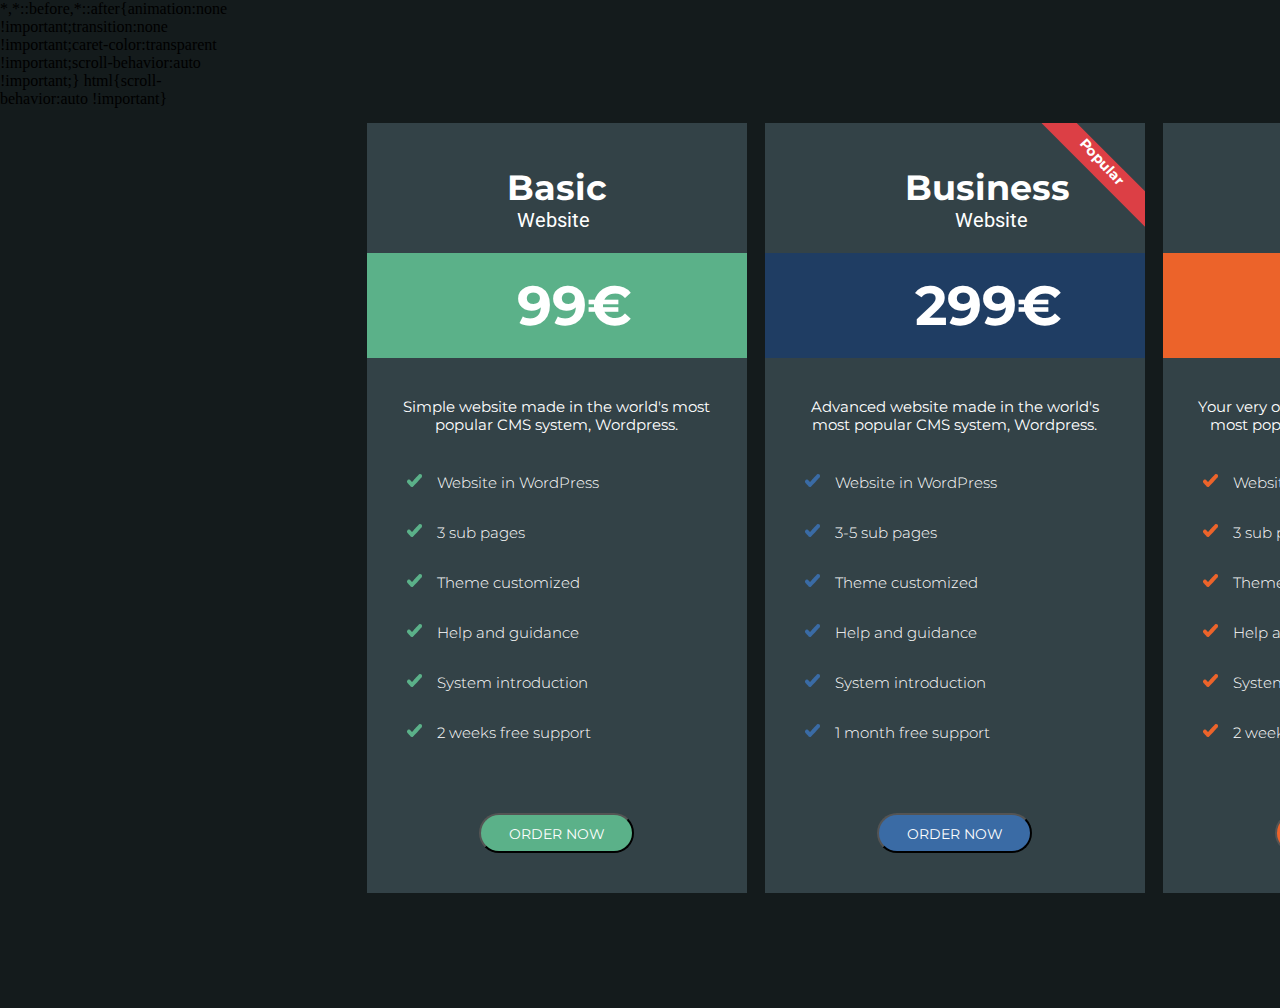
<file: index.html>
<DOCTYPE html>
    <html lang="en">

    <head>
        <meta charset="UTF-8">
        <link rel="stylesheet" href="https://cdnjs.com/libraries/normalizenormalize.css" integrity="sha256-l85OmPOjvil/SOvVt3HnSSjzF1TUMyT9eV0c2BzEGzU=" crossorigin="anonymous" />
        <link rel="stylesheet" href="my.css">
        <link rel="stylesheet" href="https://fonts.googleapis.com/css?family=Montserrat:100,100i,200,200i,300,300i,400,400i,500,500i,600,600i,700,700i,800,800i,900,900i&display=swap&subset=cyrillic,cyrillic-ext,latin-ext" rel="stylesheet">
        <link rel="preconnect" href="https://fonts.googleapis.com">
        <link rel="preconnect" href="https://fonts.gstatic.com" crossorigin>
        <link href="https://fonts.googleapis.com/css2?family=Space+Mono&display=swap" rel="stylesheet">
        <link rel=" preconnect " href="https://fonts.googleapis.com ">
        <link rel="preconnect " href="https://fonts.gstatic.com " crossorigin>
        <link href="https://fonts.googleapis.com/css2?family=Montserrat:wght@100&family=Roboto:wght@100&family=Space+Mono&display=swap " rel="stylesheet ">
        <link rel="preconnect" href="https://fonts.googleapis.com">
        <link rel="preconnect" href="https://fonts.gstatic.com" crossorigin>
        <link href="https://fonts.googleapis.com/css2?family=Roboto:ital,wght@1,100&display=swap" rel="stylesheet">
    </head>

    <body>
        <div class="main block1">
            <div class="tit01">
                <h1 class="t01">
                    Basic
                </h1>
                <p class="t001">Website
                </p>

            </div>
            <div class=" price1 "><span class="price01 ">99€</span></div>

            <div class="describe1 "><span class="dt02">Simple website made in the world's most popular CMS system, Wordpress.</span></div>

            <ol class="l01 ">

                <li class="lmem "><img class="pictures " src="./Shape.png "> Website in WordPress</li>

                <li class="lmem "><img class="pictures " src="./Shape.png "> 3 sub pages</li>

                <li class="lmem "><img class="pictures " src="./Shape.png "> Theme customized</li>

                <li class="lmem "><img class="pictures " src="./Shape.png "> Help and guidance</li>

                <li class="lmem "><img class="pictures " src="./Shape.png "> System introduction</li>

                <li class="lmem "><img class="pictures " src="./Shape.png "> 2 weeks free support</li>

            </ol>
            <button class="button1 "><span class="spanbutton1 "> ORDER NOW
            </button>
        </div>

        <div class=" main block2 ">

            <div class="recomended ">
                <span class="text ">Popular</span>
            </div>
            <div class="tit01 ">
                <h1 class="t01 "> Business
                </h1>
                <p class="t002 ">Website</p>
            </div>


            <div class="price2 "><span class="price02 ">299€</span></div>

            <div class="describe2 "><span class="dt02">Advanced website made in the world's most popular CMS system, Wordpress.</span></div>

            <ol class="l02 ">
                <li class="lmem "><img class="pictures " src="./Shape1.png ">Website in WordPress</li>

                <li class="lmem "><img class="pictures " src="./Shape1.png ">3-5 sub pages</li>

                <li class="lmem "><img class="pictures " src="./Shape1.png ">Theme customized</li>

                <li class="lmem "><img class="pictures " src="./Shape1.png ">Help and guidance</li>

                <li class="lmem "><img class="pictures " src="./Shape1.png ">System introduction</li>

                <li class="lmem "><img class="pictures " src="./Shape1.png ">1 month free support</li>

            </ol>
            <button class="button2 "><span class="spanbutton1 "> ORDER NOW</button>
        </div>
        <div class="main block3 ">
            <div class="tit01 ">
                <h1 class="t01 "> Webshop
                </h1>
                <p class="t003 ">
                    Website
                </p>
            </div>
            <div class="price3 "><span class="price03 ">599€</span></div>

            <div class="describe3 "><span class="dt02">Your very own webshop made the world's most popular CMS system, Wordpress.</span></div>

            <ol class="l03 ">
                <li class="lmem "><img class="pictures " src="./Shape2.png "> Website in WordPress</li>

                <li class="lmem "><img class="pictures " src="./Shape2.png "> 3 sub pages</li>

                <li class="lmem "><img class="pictures " src="./Shape2.png "> Theme customized</li>

                <li class="lmem "><img class="pictures " src="./Shape2.png "> Help and guidance</li>

                <li class="lmem "><img class="pictures " src="./Shape2.png "> System introduction</li>

                <li class="lmem "><img class="pictures " src="./Shape2.png "> 2 weeks free support</li>
            </ol>
            <button class="button3 "><span class="spanbutton1 "> ORDER NOW
        </button>
        </div>
        </div>
    </body>
</file>
<file: my.css>
* {
    display: flex;
}

body {
    z-index: 0;
    box-sizing: border-box;
    background: #141B1C;
    position: relative;
    width: 1440px;
    height: 1000px;
    flex-direction: row;
}

.main,
.block1 {
    z-index: 1;
    width: 380px;
    height: 770px;
    background-color: #334247;
    margin-top: 115px;
    margin-bottom: 115px;
}

.block1 {
    position: relative;
    z-index: 2;
    margin-left: 132px;
}

.price1 {
    position: absolute;
    width: 380px;
    height: 105px;
    background-color: #5BB189;
    margin-top: 130px;
    margin-bottom: 535px;
}

.price01 {
    color: white;
    margin: 19 110 19 150;
    position: absolute;
    font-family: "Montserrat";
    font-size: 55px;
    font-weight: bold;
    font-style: normal;
    font-weight: 700;
    line-height: 67px;
    letter-spacing: 0px;
    text-align: center;
}

.describe1 {
    text-align: center;
    width: 327.49px;
    height: 36px;
    position: absolute;
    margin: 275 26.51 459 26;
    color: white;
}

.l01 {
    color: white;
    position: absolute;
    flex-direction: column;
    width: 380px;
    margin-top: 351px;
}

.li {
    font-weight: bold;
    font-size: 55px;
    line-height: 67px;
    font-family: "Montserrat";
    font-size: 15px;
    font-style: normal;
    font-weight: 300;
    line-height: 18px;
    letter-spacing: 0px;
    text-align: left;
}

.button1 {
    background-color: #5BB189;
    margin: 690 113 40 112;
}

.spanbutton1 {
    font-family: 'Montserrat';
    font-style: normal;
    font-weight: normal;
    font-size: 14px;
    line-height: 17px;
    text-align: center;
    position: absolute;
    font-size: 14px;
    line-height: 17px;
    height: 17px;
    width: 99.91453552246094px;
    left: 27.97607421875px;
    top: 11px;
    color: white;
}

.pictures {
    height: 13px;
    width: 15px;
    left: 22px;
    top: 369px;
    border-radius: 0px;
    padding-right: 15px;
}

.block2 {
    overflow: hidden;
    margin-left: 18px;
    position: relative;
    z-index: 2;
}

.recomended {
    z-index: 3;
    position: absolute;
    background-color: #DC3F45;
    transform: rotate(-45deg);
    height: 147px;
    width: 25px;
    margin: -30 512 781 325;
}

.text {
    color: white;
    position: absolute;
    transform: rotate(92deg);
    left: 33%;
    right: 5%;
    top: calc(50% - 17px/2 - 25px);
    font-family: 'Montserrat';
    font-style: normal;
    font-weight: bold;
    font-size: 14px;
    line-height: 17px;
}

.tit01 {
    box-sizing: border-box;
    height: 64px;
    width: 100px;
}

br {
    line-height: 5px;
}

.t01 {
    font-family: 'Montserrat';
    font-style: normal;
    font-weight: bold;
    line-height: 43px;
    text-align: center;
    margin: 65 140 673 140;
    color: white;
    justify-content: center;
    align-items: center;
    line-height: 30px;
    font-size: 35px;
    word-wrap: break-word;
    word-spacing: 50px;
}

.t002 {
    color: white;
    font-size: 25px;
    font-family: 'Roboto';
    margin-top: 90px;
    margin-left: -255px;
    font-family: 'Roboto';
    font-style: normal;
    font-weight: 400;
    font-size: 20px;
    line-height: 14px;
}

.t001 {
    color: white;
    font-size: 25px;
    margin-top: 90px;
    margin-left: -230px;
    font-family: 'Roboto';
    font-style: normal;
    font-weight: 400;
    font-size: 20px;
    line-height: 14px;
}

.t003 {
    color: white;
    font-size: 25px;
    margin-top: 90px;
    margin-left: -265px;
    font-family: 'Roboto';
    font-style: normal;
    font-weight: 400;
    font-size: 20px;
    line-height: 14px;
}

.price2 {
    position: absolute;
    width: 380px;
    height: 105px;
    background-color: #1F3D63;
    margin-top: 130px;
    margin-bottom: 535px;
}

.price02 {
    color: white;
    margin: 19 110 19 150;
    position: absolute;
    font-family: 'Montserrat';
    font-size: 55px;
    font-weight: bold;
    font-style: normal;
    font-weight: 700;
    line-height: 67px;
    letter-spacing: 0px;
    text-align: center;
}

.describe2 {
    text-align: center;
    width: 327.49px;
    height: 36px;
    position: absolute;
    margin: 275 26.51 459 26;
    color: white;
}

.dt02 {
    font-family: 'Montserrat';
    font-style: normal;
    font-weight: normal;
    font-size: 15px;
    line-height: 18px;
    text-align: center;
}

.l02 {
    color: white;
    position: absolute;
    flex-direction: column;
    width: 380px;
    margin-top: 351px;
}

.lmem {
    width: 380px;
    height: 50px;
    font-family: Montserrat;
    font-style: normal;
    font-weight: 300;
    font-size: 15px;
    line-height: 18px;
}

.list2>div {
    padding: 16 21 16 59;
}

.button2 {
    margin: 690 113.37 40 112;
}

.block3 {
    margin-left: 18px;
    position: relative;
    z-index: 2;
}

.price3 {
    position: absolute;
    width: 380px;
    height: 105px;
    background-color: #EC632A;
    margin-top: 130px;
    margin-bottom: 535px;
}

.price03 {
    color: white;
    margin: 19 110 19 150;
    position: absolute;
    font-family: "Montserrat";
    font-size: 55px;
    font-weight: bold;
    font-style: normal;
    font-weight: 700;
    line-height: 67px;
    letter-spacing: 0px;
    text-align: center;
}

.describe3 {
    text-align: center;
    width: 327.49px;
    height: 36px;
    position: absolute;
    margin: 275 26.51 459 26;
    color: white;
}

.personal {
    color: white;
    position: absolute;
    width: 380px;
    margin-top: 351px;
}

.l03 {
    color: white;
    position: absolute;
    flex-direction: column;
    width: 380px;
    margin-top: 351px;
}

.list3>div {
    padding: 16 21 16 59;
}

.button3 {
    background-color: #EC632A;
    margin: 690 113.37 40 112;
}

button {
    position: absolute;
    width: 154.63px;
    height: 40px;
    border-radius: 20px;
    background-color: #3A6BA5;
}
</file>
